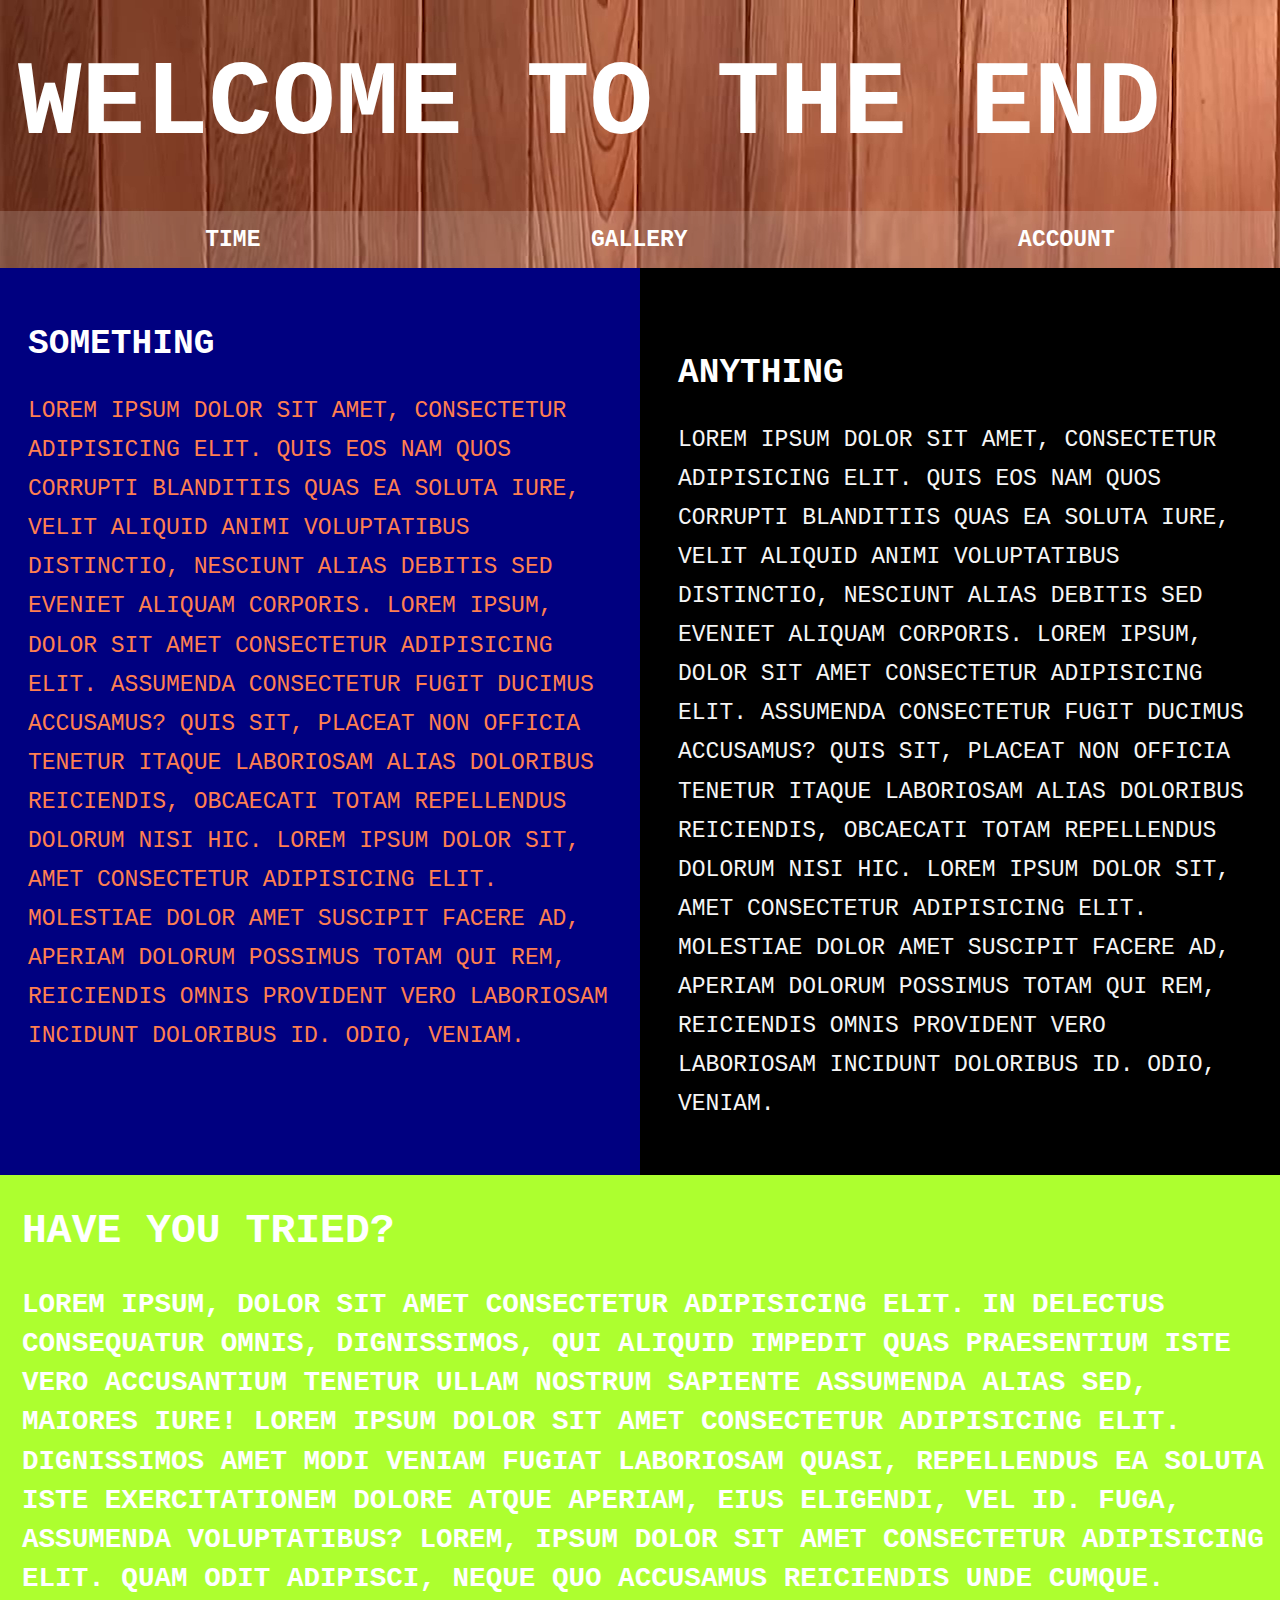
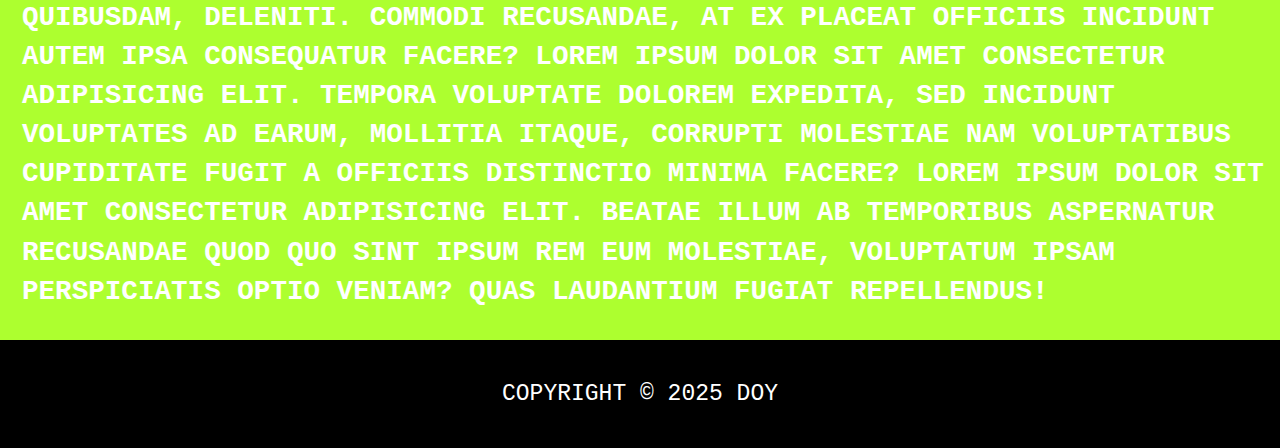
<file: index.html>
<!DOCTYPE html>
<html>

<head>
    <title>
        Learning CSS
    </title>
    <meta type="Description" content="Learning how to use CSS">
    <link rel="stylesheet" type="text/css" href="styles/style_two.css">
    <meta charset="UTF-8">
    <meta http-equiv="X-UA-Compatible" content="IE=edge">
    <meta name="viewport" content="width=device-width, initial-scale=1.0">
</head>

<body>
    <header class="Main-Header">
        <h1>WELCOME TO THE END</h1>
    </header>

    <div class="Navigation-Bar">
        <ul class="Nav-Items">
            <li>
                <a href="shop.html">TIME</a>
            </li>
            <li>
                <a href="gallary.html">Gallery</a>
            </li>
            <li>
                <a href="account.html">Account</a>
            </li>
        </ul>
    </div>
    <div class="wrapper">
        <div class="text-box-one">
            <h2>
                <a href="something.html">SOMETHING</a>
            </h2>
            <p>Lorem ipsum dolor sit amet, consectetur adipisicing elit. Quis eos nam quos corrupti blanditiis quas ea
                soluta iure, velit aliquid animi voluptatibus distinctio, nesciunt alias debitis sed eveniet aliquam
                corporis. Lorem ipsum, dolor sit amet consectetur adipisicing elit. Assumenda consectetur fugit ducimus
                accusamus? Quis sit, placeat non officia tenetur itaque laboriosam alias doloribus reiciendis, obcaecati
                totam repellendus dolorum nisi hic. Lorem ipsum dolor sit, amet consectetur adipisicing elit. Molestiae
                dolor amet suscipit facere ad, aperiam dolorum possimus totam qui rem, reiciendis omnis provident vero
                laboriosam incidunt doloribus id. Odio, veniam.</p>
        </div>
        <div class="text-box-two">
            <h2>
                <a href="anything.html">ANYTHING</a>
            </h2>
            <p>Lorem ipsum dolor sit amet, consectetur adipisicing elit. Quis eos nam quos corrupti blanditiis quas ea
                soluta iure, velit aliquid animi voluptatibus distinctio, nesciunt alias debitis sed eveniet aliquam
                corporis. Lorem ipsum, dolor sit amet consectetur adipisicing elit. Assumenda consectetur fugit ducimus
                accusamus? Quis sit, placeat non officia tenetur itaque laboriosam alias doloribus reiciendis, obcaecati
                totam repellendus dolorum nisi hic. Lorem ipsum dolor sit, amet consectetur adipisicing elit. Molestiae
                dolor amet suscipit facere ad, aperiam dolorum possimus totam qui rem, reiciendis omnis provident vero
                laboriosam incidunt doloribus id. Odio, veniam.</p>
        </div>
        <div class="text-box-three">
            <h2>
                <a href="have-you-tried.html">HAVE YOU TRIED?</a>
            </h2>
            <p>Lorem ipsum, dolor sit amet consectetur adipisicing elit. In delectus consequatur omnis, dignissimos, qui
                aliquid impedit quas praesentium iste vero accusantium tenetur ullam nostrum sapiente assumenda alias
                sed, maiores iure! Lorem ipsum dolor sit amet consectetur adipisicing elit. Dignissimos amet modi veniam
                fugiat laboriosam quasi, repellendus ea soluta iste exercitationem dolore atque aperiam, eius eligendi,
                vel id. Fuga, assumenda voluptatibus? Lorem, ipsum dolor sit amet consectetur adipisicing elit. Quam
                odit adipisci, neque quo accusamus reiciendis unde cumque. Quibusdam, deleniti. Commodi recusandae, at
                ex placeat officiis incidunt autem ipsa consequatur facere? Lorem ipsum dolor sit amet consectetur
                adipisicing elit. Tempora voluptate dolorem expedita, sed incidunt voluptates ad earum, mollitia itaque,
                corrupti molestiae nam voluptatibus cupiditate fugit a officiis distinctio minima facere? Lorem ipsum
                dolor sit amet consectetur adipisicing elit. Beatae illum ab temporibus aspernatur recusandae quod quo
                sint ipsum rem eum molestiae, voluptatum ipsam perspiciatis optio veniam? Quas laudantium fugiat
                repellendus!</p>
        </div>
    </div>
    <div class="footer">
        <footer>
            <p class="copyright">COPYRIGHT &copy 2025 DOY</p>
        </footer>
    </div>
</body>



</html>
</file>
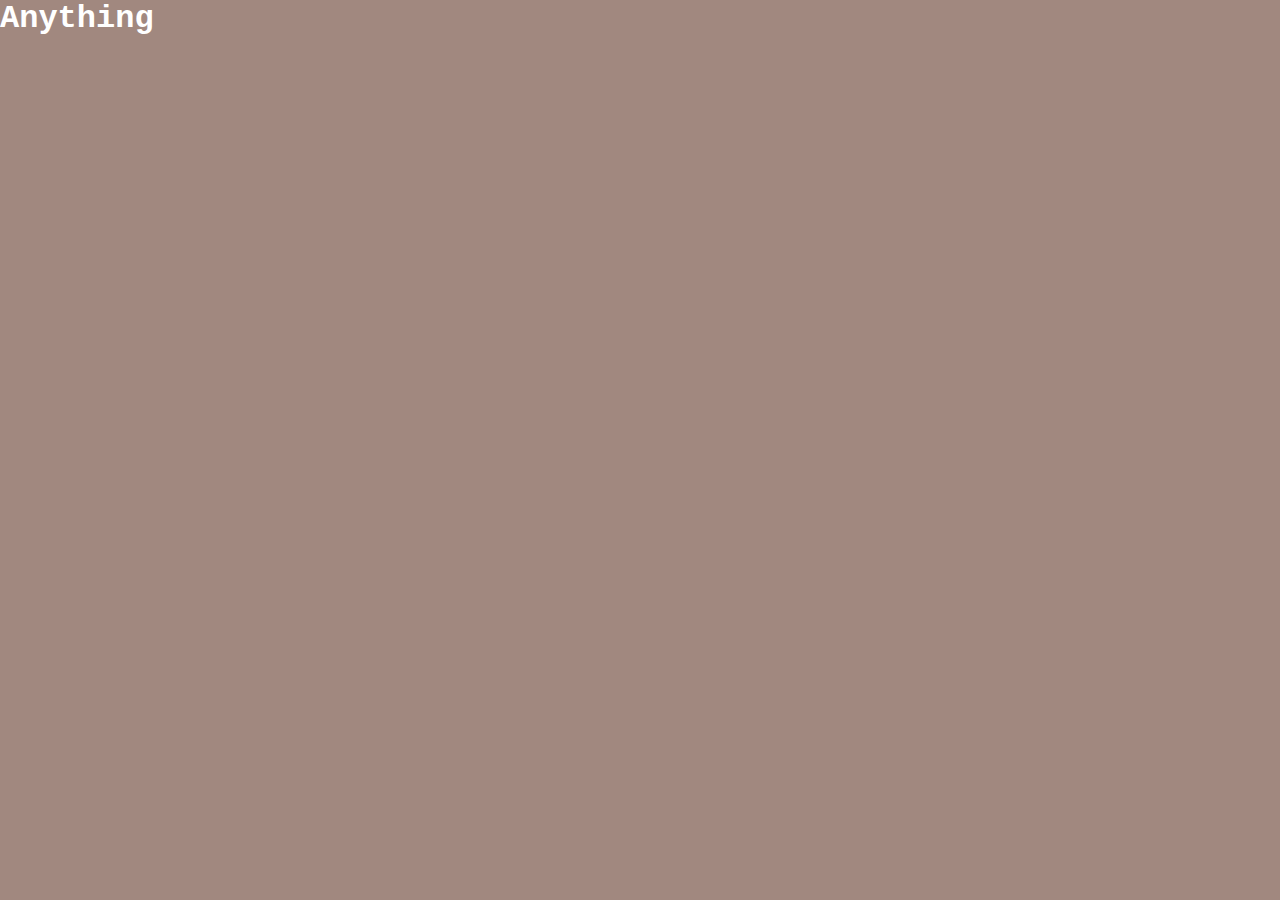
<file: anything.html>
<!DOCTYPE html>
<html>

<head>
    <title>ANYTHING</title>
    <meta charset="UTF-8">
    <meta http-equiv="X-UA-Compatible" content="IE=edge">
    <meta name="viewport" content="width=device-width, initial-scale=1.0">
    <link rel="stylesheet" type="text/css" href="styles/anything.css">
</head>

<body>
    <h1>Anything</h1>

</html>
</file>
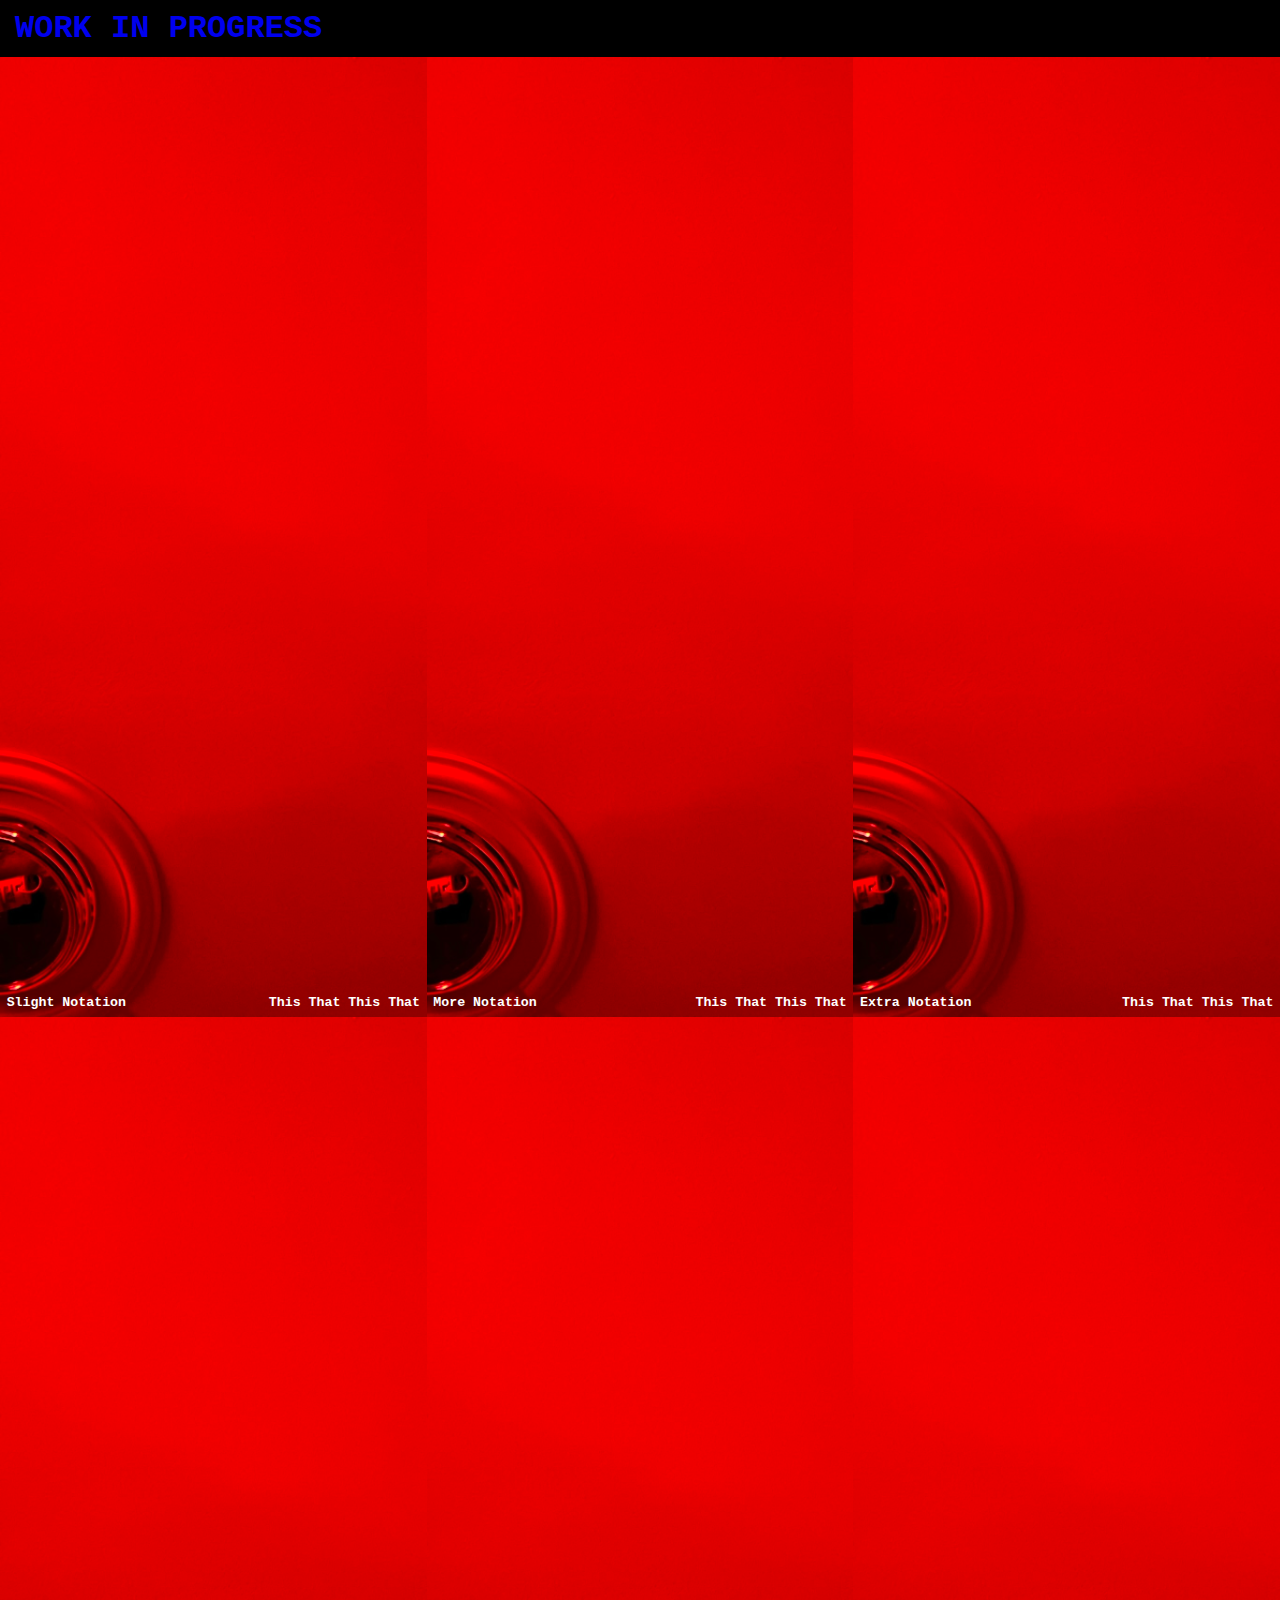
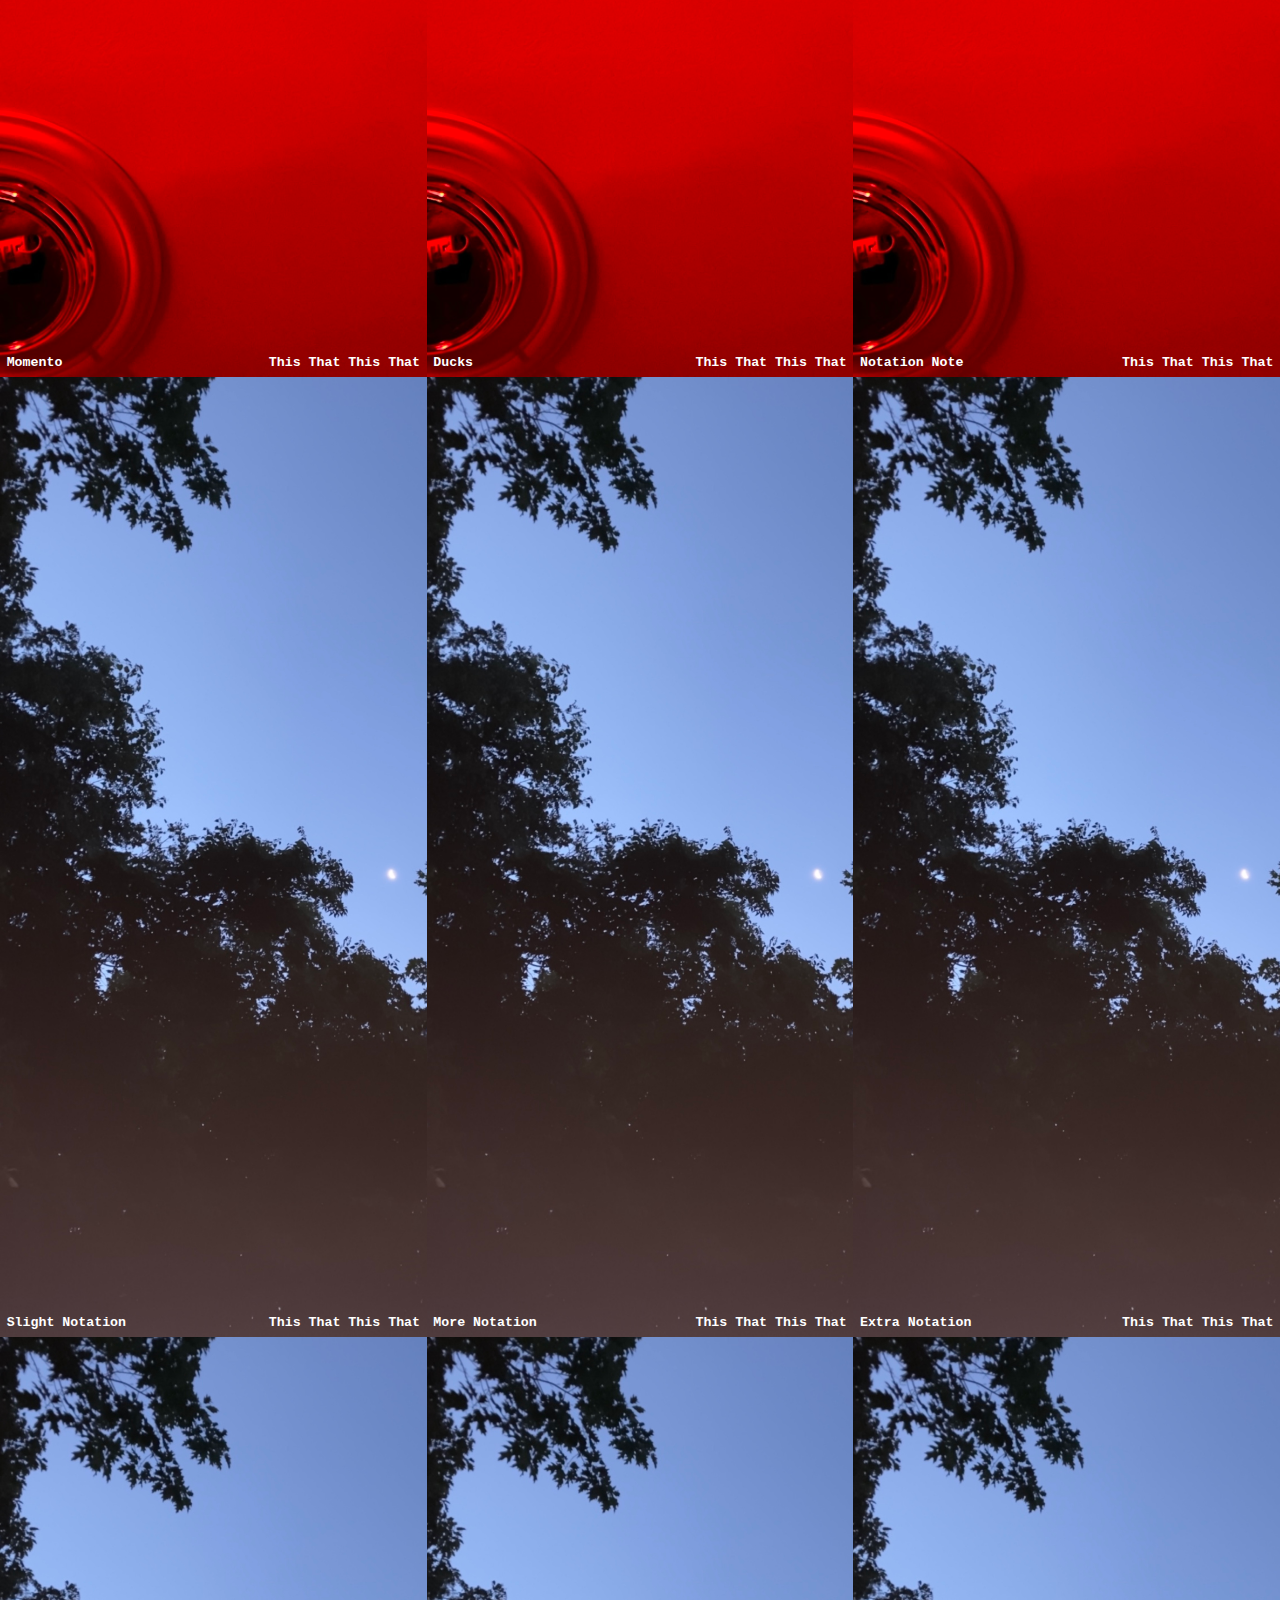
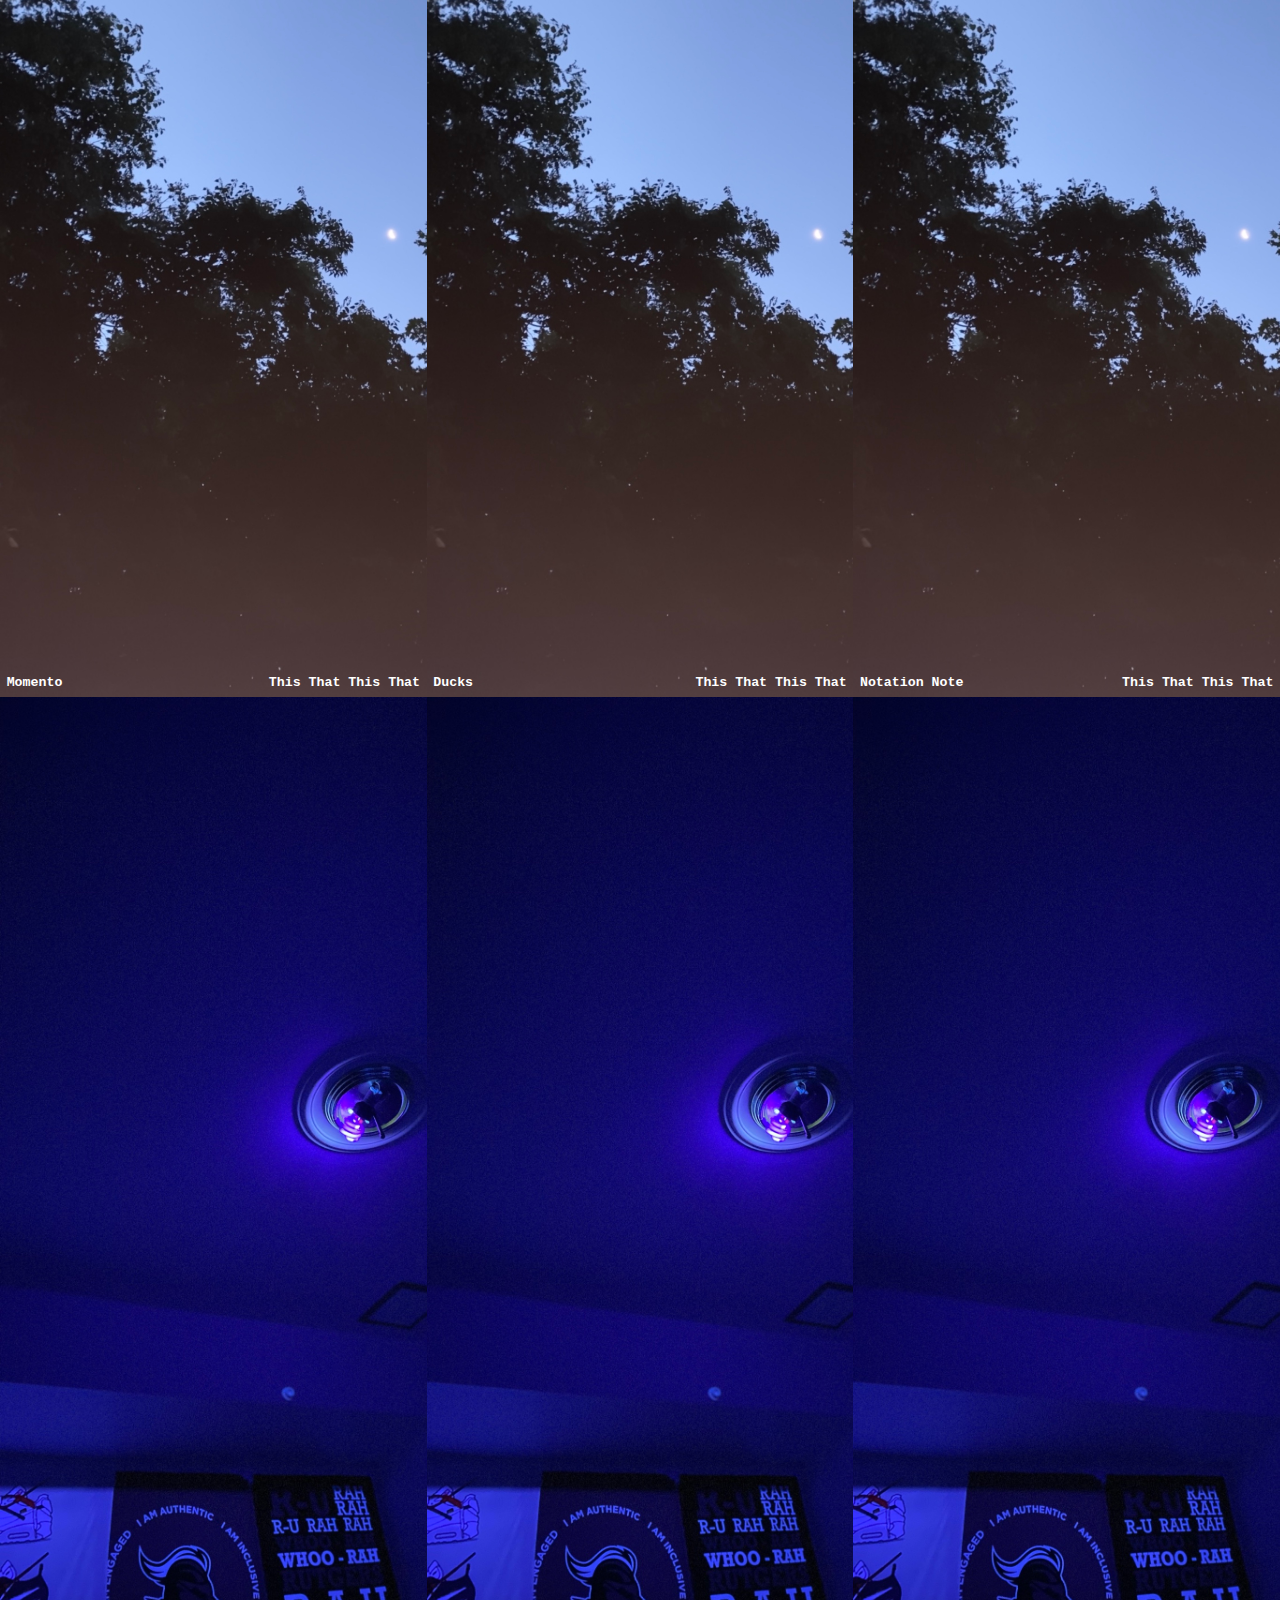
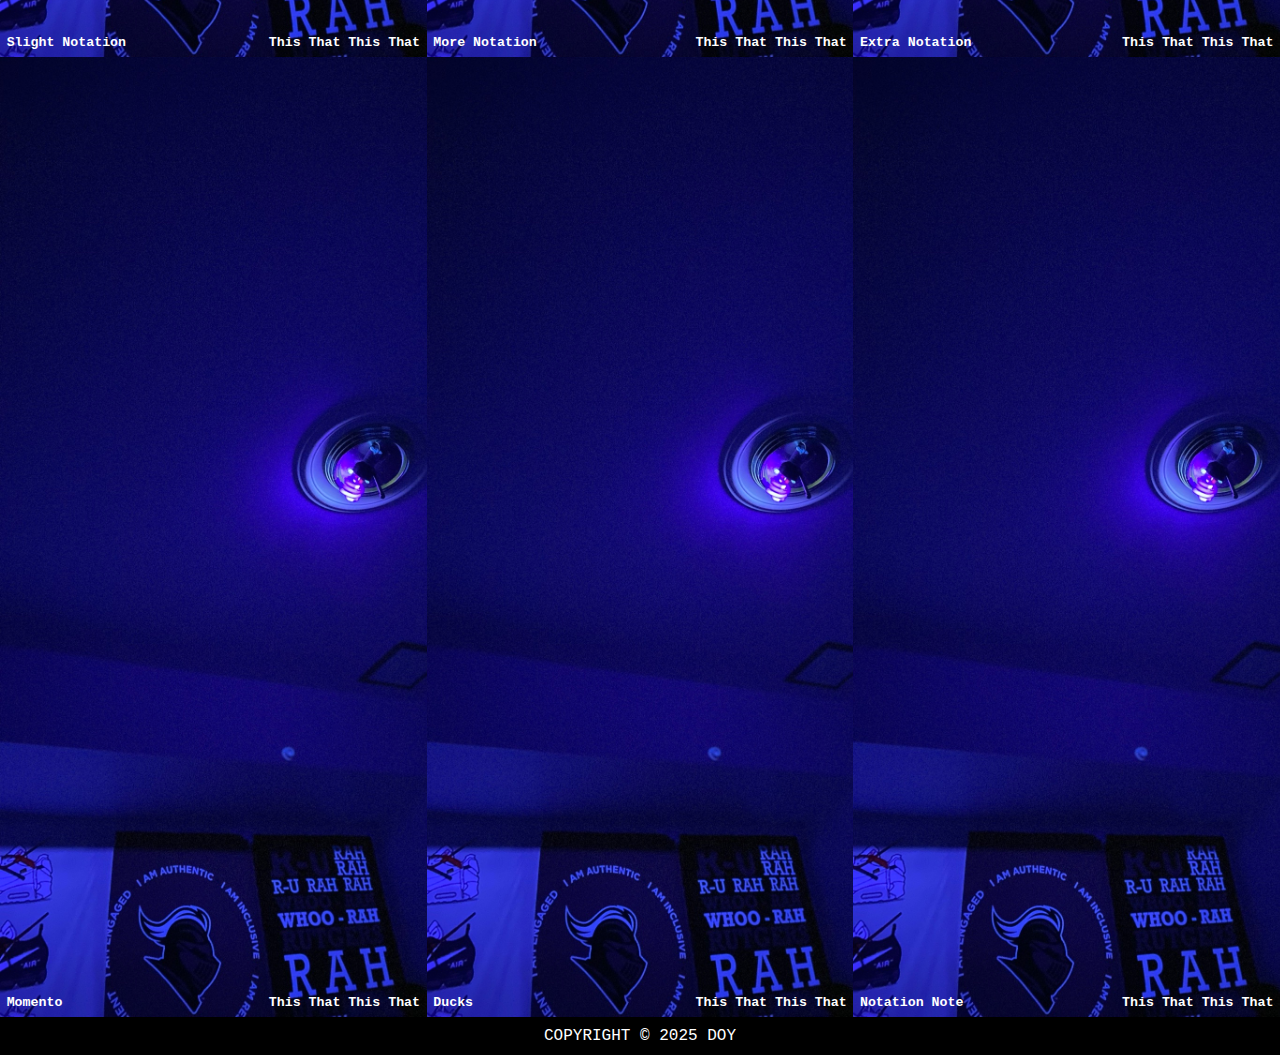
<file: gallary.html>
<!DOCTYPE html>
<html>

<head>
    <title>Gallery</title>
    <link rel="stylesheet" type="text/css" href="styles/gallery-stylesheet.css">
    <meta charset="UTF-8">
    <meta http-equiv="X-UA-Compatible" content="IE=edge">
    <meta name="viewport" content="width=device-width, initial-scale=1.0">
</head>

<body>
    <header class="main-header">
        <h1><a href="index.html">WORK IN PROGRESS</a></h1>
    </header>

    <div class="container">
        <div class="gimage-one">
            <h5 class="image-title">Slight Notation</h5>
            <h5 class="image-attributes">This That This That </h5>
        </div>
        <div class="gimage-one">
            <h5 class="image-title">More Notation</h5>
            <h5 class="image-attributes">This That This That </h5>
        </div>
        <div class="gimage-one">
            <h5 class="image-title">Extra Notation</h5>
            <h5 class="image-attributes">This That This That </h5>
        </div>
        <div class="gimage-one">
            <h5 class="image-title">Momento</h5>
            <h5 class="image-attributes">This That This That </h5>
        </div>
        <div class="gimage-one">
            <h5 class="image-title">Ducks</h5>
            <h5 class="image-attributes">This That This That </h5>
        </div>
        <div class="gimage-one">
            <h5 class="image-title">Notation Note</h5>
            <h5 class="image-attributes">This That This That </h5>
        </div>

        <!--------------------------------------------------------------------------->
        <div class="gimage-two">
            <h5 class="image-title">Slight Notation</h5>
            <h5 class="image-attributes">This That This That </h5>
        </div>
        <div class="gimage-two">
            <h5 class="image-title">More Notation</h5>
            <h5 class="image-attributes">This That This That </h5>
        </div>
        <div class="gimage-two">
            <h5 class="image-title">Extra Notation</h5>
            <h5 class="image-attributes">This That This That </h5>
        </div>
        <div class="gimage-two">
            <h5 class="image-title">Momento</h5>
            <h5 class="image-attributes">This That This That </h5>
        </div>
        <div class="gimage-two">
            <h5 class="image-title">Ducks</h5>
            <h5 class="image-attributes">This That This That </h5>
        </div>
        <div class="gimage-two">
            <h5 class="image-title">Notation Note</h5>
            <h5 class="image-attributes">This That This That </h5>
        </div>
        <!----------------------------------------------------------------------------------------->
        <div class="gimage-three">
            <h5 class="image-title">Slight Notation</h5>
            <h5 class="image-attributes">This That This That </h5>
        </div>
        <div class="gimage-three">
            <h5 class="image-title">More Notation</h5>
            <h5 class="image-attributes">This That This That </h5>
        </div>
        <div class="gimage-three">
            <h5 class="image-title">Extra Notation</h5>
            <h5 class="image-attributes">This That This That </h5>
        </div>
        <div class="gimage-three">
            <h5 class="image-title">Momento</h5>
            <h5 class="image-attributes">This That This That </h5>
        </div>
        <div class="gimage-three">
            <h5 class="image-title">Ducks</h5>
            <h5 class="image-attributes">This That This That </h5>
        </div>
        <div class="gimage-three">
            <h5 class="image-title">Notation Note</h5>
            <h5 class="image-attributes">This That This That </h5>
        </div>
        <!---------------------------------------------------------------------------------->
    </div>
</body>



<footer>
    <p class="copyright">COPYRIGHT &copy 2025 DOY</p>
</footer>

</html>
</file>
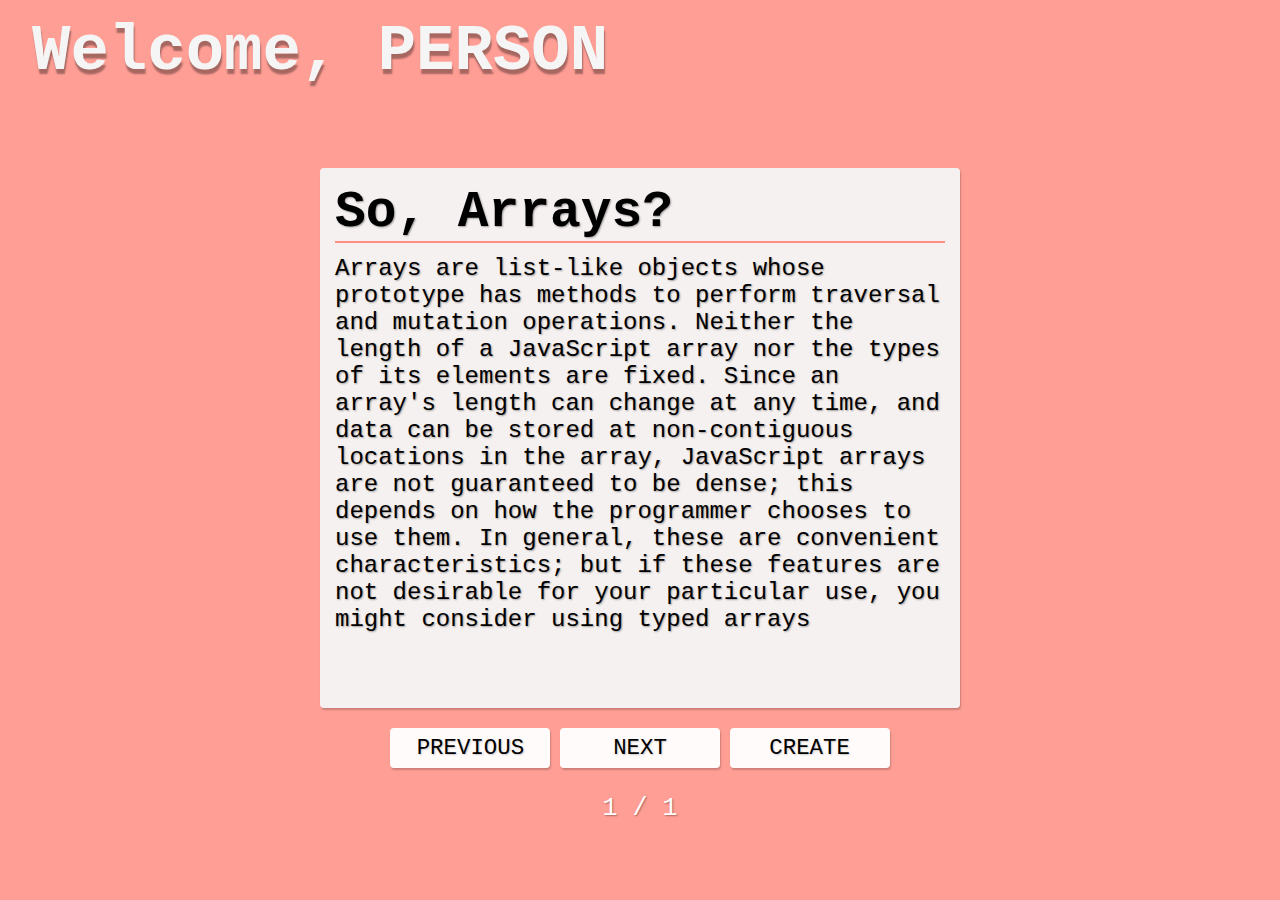
<file: have-you-tried.html>
<!DOCTYPE html>
<html>

<head>
    <title>HAVE YOU TRIED</title>
    <link rel="stylesheet" type="text/css" href="styles/have-you-tried.css">
    <meta charset="utf-8">
    <meta name="description" content="Hot Pink Shit">
    <link rel="icon" href="media/favicon-testing.jpg" type="image/x-icon">
</head>


<body onload="startup()">
    <div class="main-header">
        <header>
            <h1 id="header-intro">Welcome, <span id="person-name" contenteditable="true">PERSON</span></h1>
        </header>
    </div>
    <div class="container">
        <div class="container-item">
            <div class="text-title">
                <h1 id="article-name">HAVE YOU TRIED?</h1>
            </div>
            <div class="text-body">
                <p id="article-content">Lorem, ipsum dolor sit amet consectetur adipisicing elit. Nostrum error labore
                    nesciunt eius praesentium, facere dignissimos iusto nobis
                    voluptates beatae ullam magni necessitatibus a ipsum consectetur
                    adipisci voluptatem. Mollitia, est! Lorem, ipsum dolor sit amet consectetur adipisicing elit.
                    Nostrum error labore nesciunt eius praesentium, facere dignissimos iusto nobis
                    voluptates beatae ullam magni necessitatibus a ipsum consectetur
                    adipisci voluptatem. Mollitia, est! Lorem, ipsum dolor sit amet consectetur adipisicing elit.
                    Nostrum error labore nesciunt eius praesentium, facere dignissimos iusto nobis
                    voluptates beatae ullam magni necessitatibus a ipsum consectetur
                    adipisci voluptatem. Mollitia, est!</p>
            </div>
        </div>
    </div>
    <div class="control-container">
        <div class="control-container-item">
            <div class="buttons">
                <button id="prev-button" onclick="deadvance()">PREVIOUS</button>
                <button id="next-button" onclick="advance()">NEXT</button>
                <button id="create">CREATE</button>
                <!--<div class="create-new">
                        <div class="new-title">

                        </div>
                        <div class="new-body">
                            
                        </div>
                    </div>
                    -->
            </div>
            <div class="page-number">
                <span id="Current-Page-Number">0</span><span> / </span><span id="Total-Page-Number">0</span>
            </div>
        </div>
    </div>
    <div id="create-modal-background" class="modal-container">
        <div id="create-modal-id" class="modal-item">
            <div class="new-title">
                <input type="text" id="new-article-name" placeholder="New Title" onfocus="this.value=''">
            </div>
            <div class="new-body">
                <textarea type="text" id="new-article-content" name="new-article-content" placeholder="New Body"
                    onfocus="this.value=''"></textarea>
            </div>
        </div>
        <div class="modal-controls">
            <div class="modal-control-container">
                <div class="modal-buttons">
                    <button id="cancel-create-article">&#10006;</button>
                    <button id="create-article" type="submit">&#10004;</button>
                </div>
            </div>
        </div>
    </div>
    </div>
    <script src="scripts/have-you-tried.js"></script>
</body>

</html>
</file>
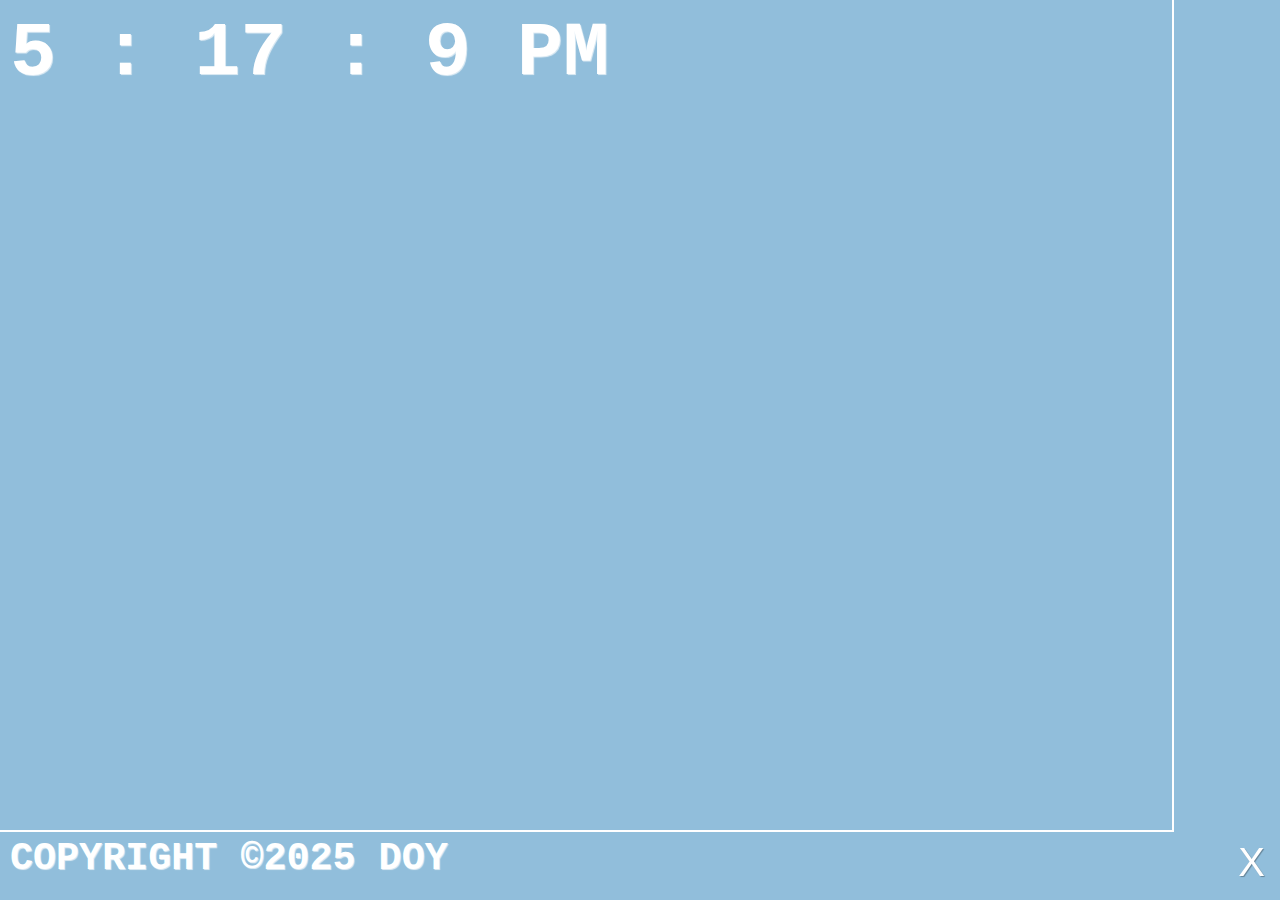
<file: shop.html>
<!DOCTYPE html>
<html>

<head>
    <meta charset="UTF-8">
    <meta http-equiv="X-UA-Compatible" content="IE=edge">
    <meta name="viewport" content="width=device-width, initial-scale=1.0">
    <link rel="stylesheet" href="styles/shop.css">
    <title>TIME</title>
</head>

<body>
    <div class="container">
        <div class="time-AM-PM" id="time-AP">
            <span id="hour-AP">00</span>
            <span>
                :
            </span>
            <span id="minutes-AP">00</span>
            <span>
                :
            </span>
            <span id="seconds-AP">00</span>
            <span id="period-AP">AM</span>
        </div>
        <div class="time-mil" id="time-mill">
            <span id="hour">00</span>
            <span>
                :
            </span>
            <span id="minutes">00</span>
            <span>
                :
            </span>
            <span id="seconds">00</span>
        </div>
        <div class="button">
            <button class="switcher" id="switch-button" onclick="switcher()">X</button>
        </div>
    </div>
    <div class="footer">
        <p class="copyright">COPYRIGHT &copy2025 DOY</p>
    </div>

    <script src="scripts/shop.js"></script>
</body>

</html>
</file>
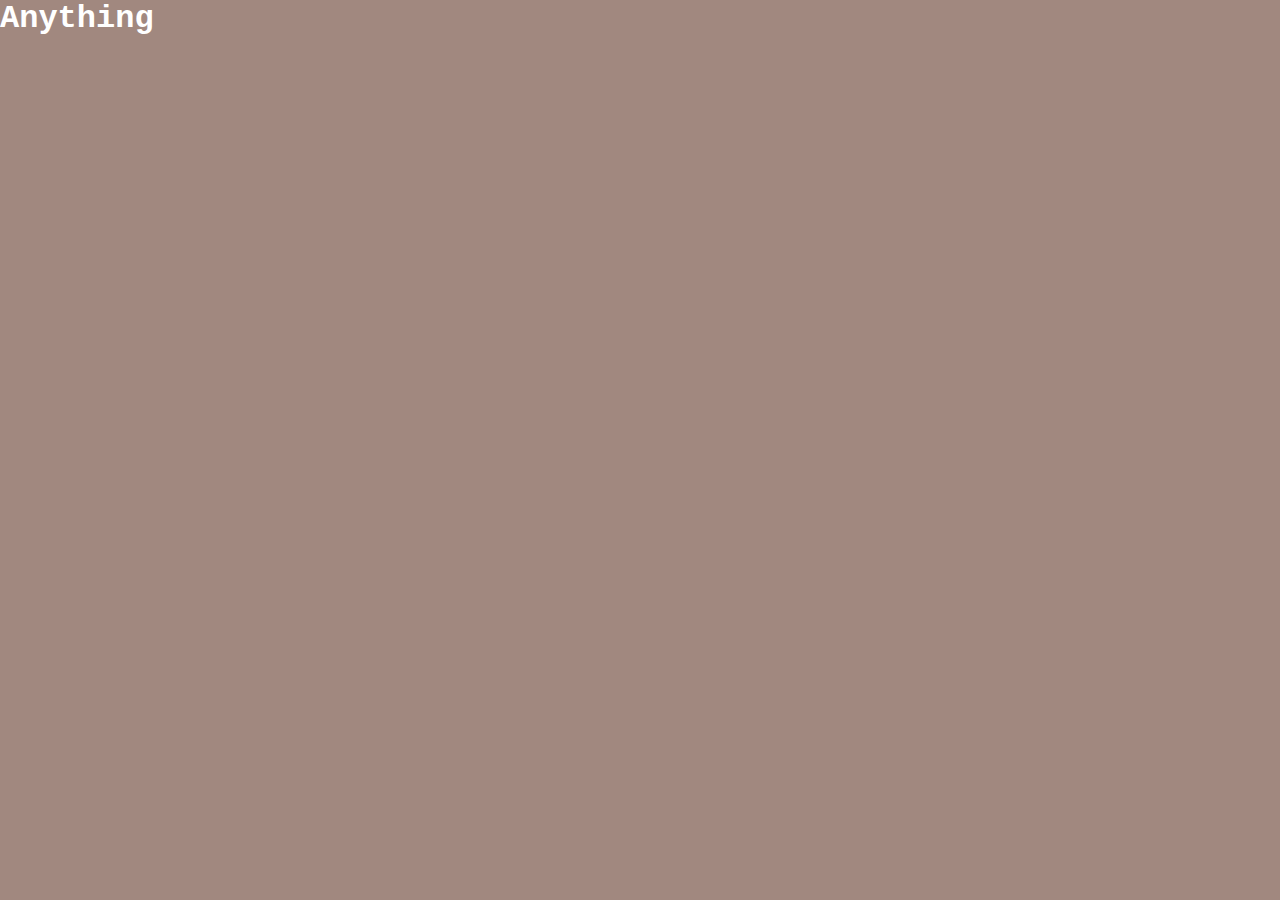
<file: skele/anything.html>
<!DOCTYPE html>
<html>

<head>
    <title>ANYTHING</title>
    <meta charset="UTF-8">
    <meta http-equiv="X-UA-Compatible" content="IE=edge">
    <meta name="viewport" content="width=device-width, initial-scale=1.0">
    <link rel="stylesheet" type="text/css" href="/styles/anything.css">
</head>

<body>
    <h1>Anything</h1>

</html>
</file>
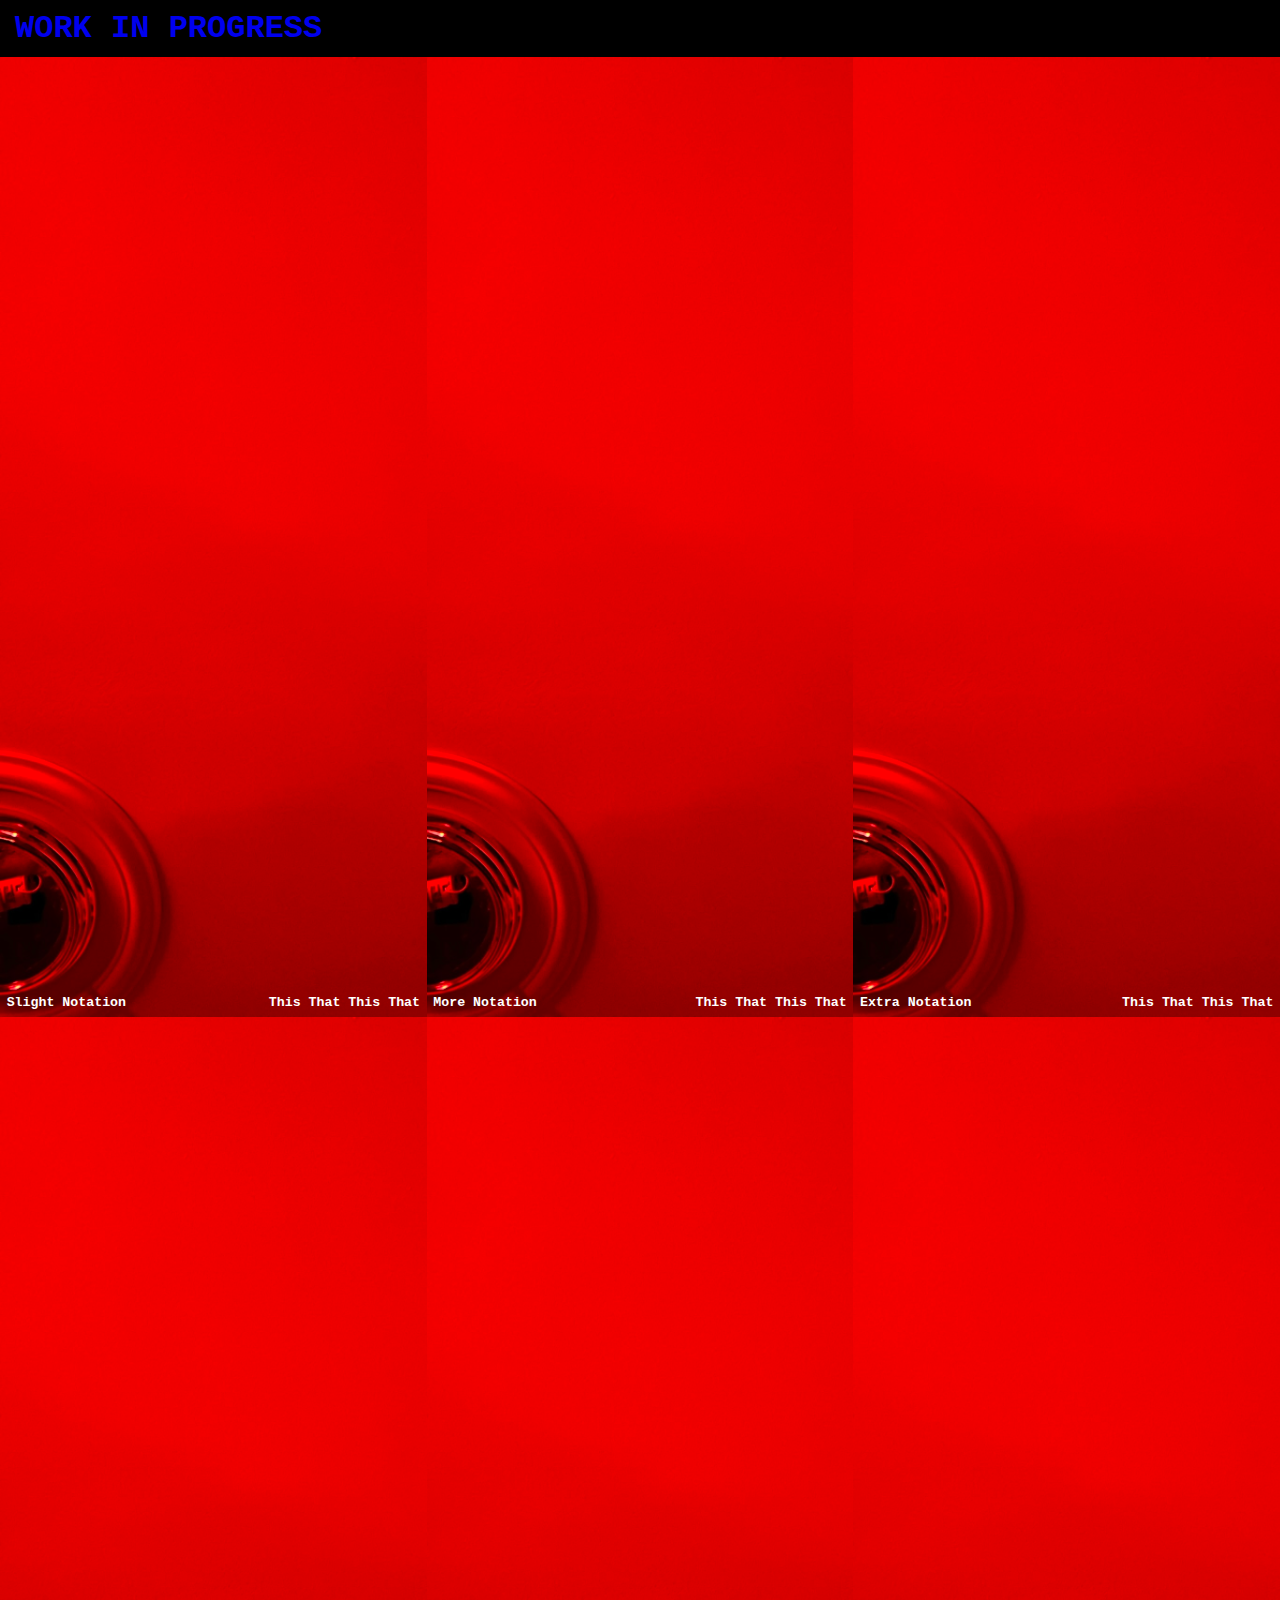
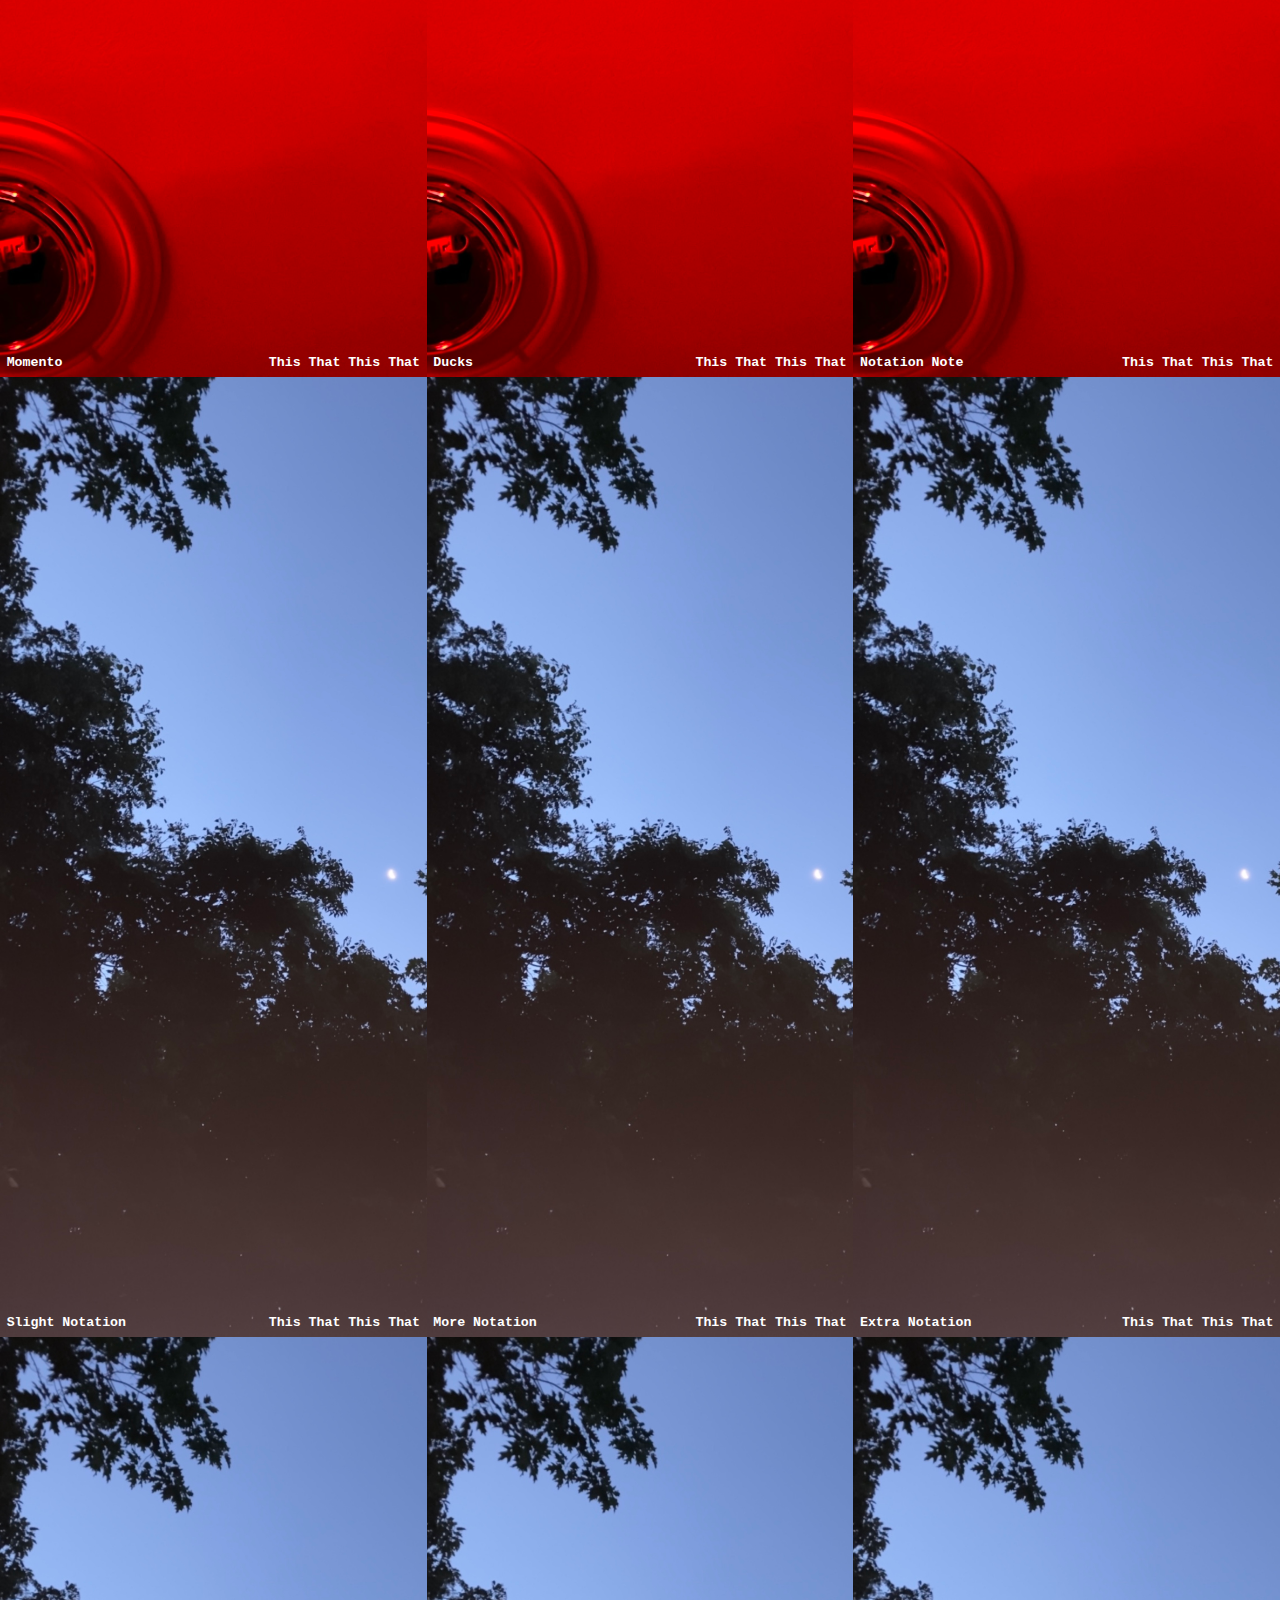
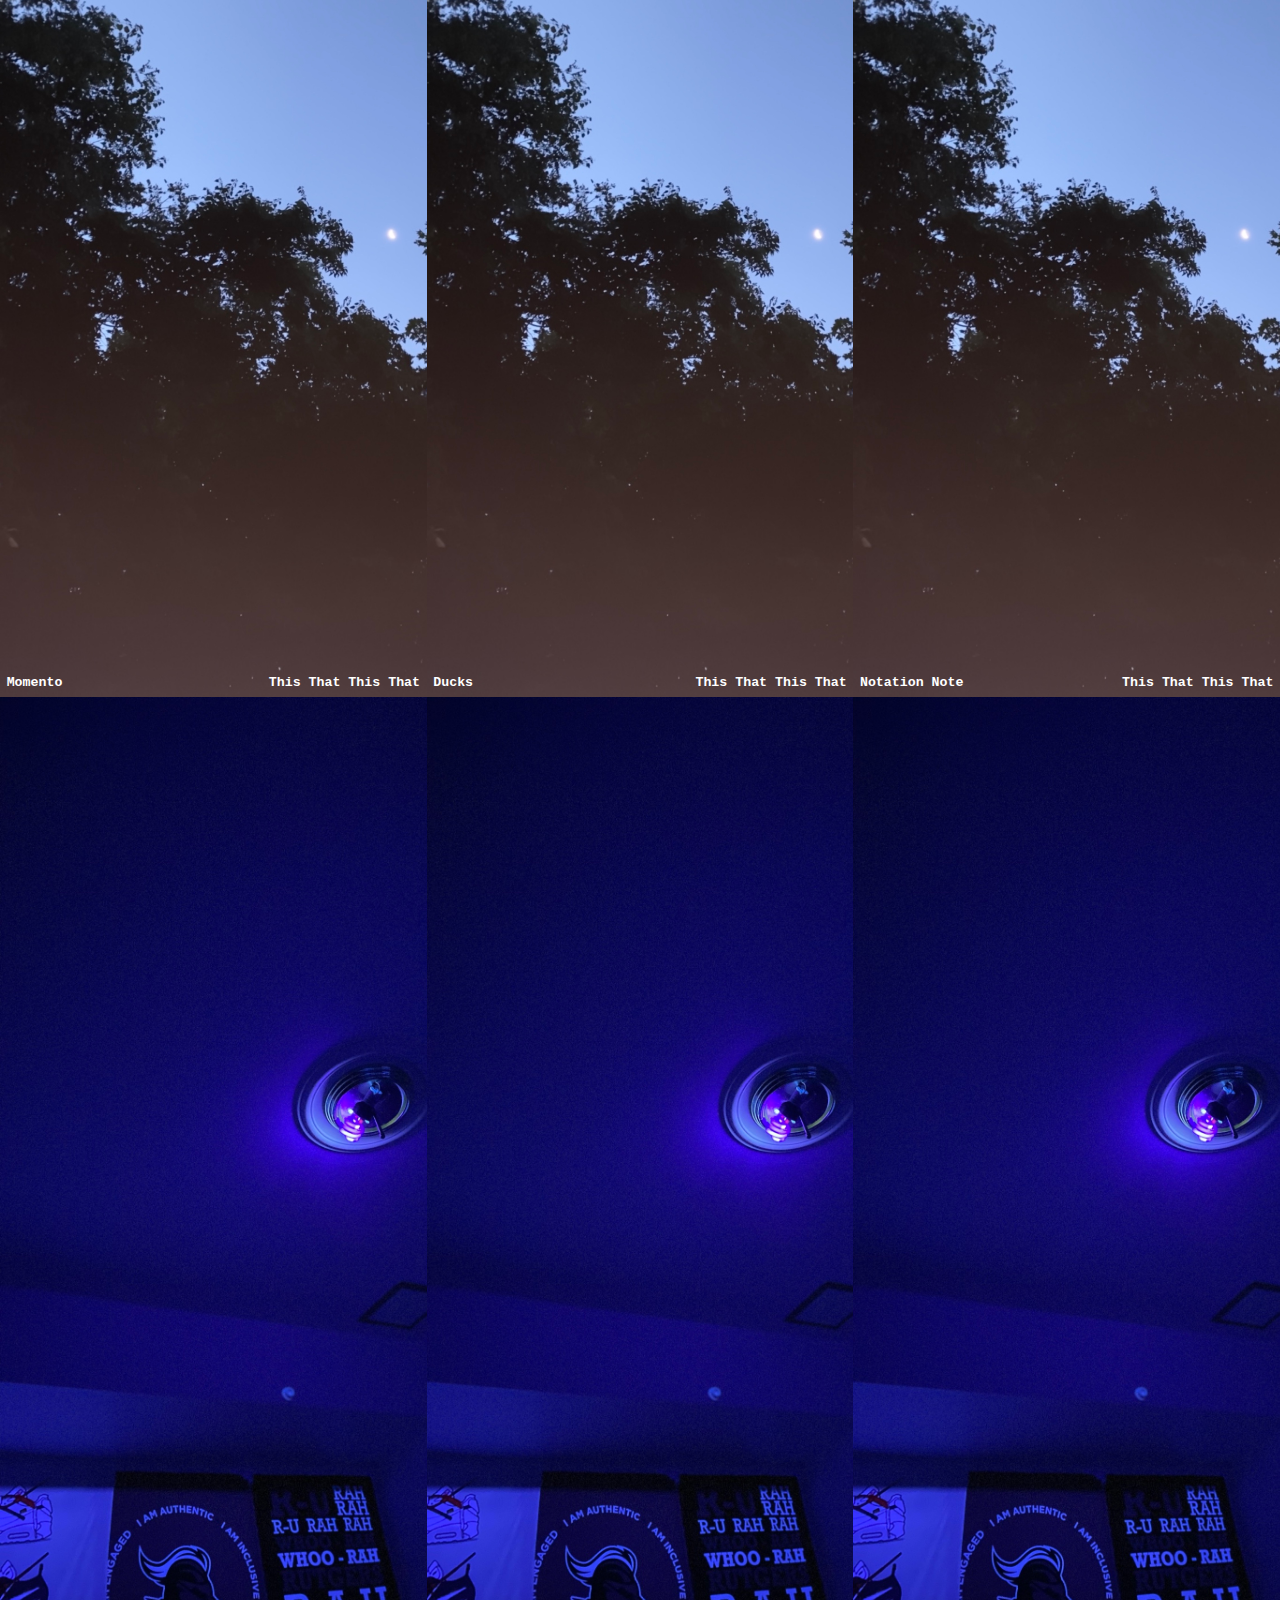
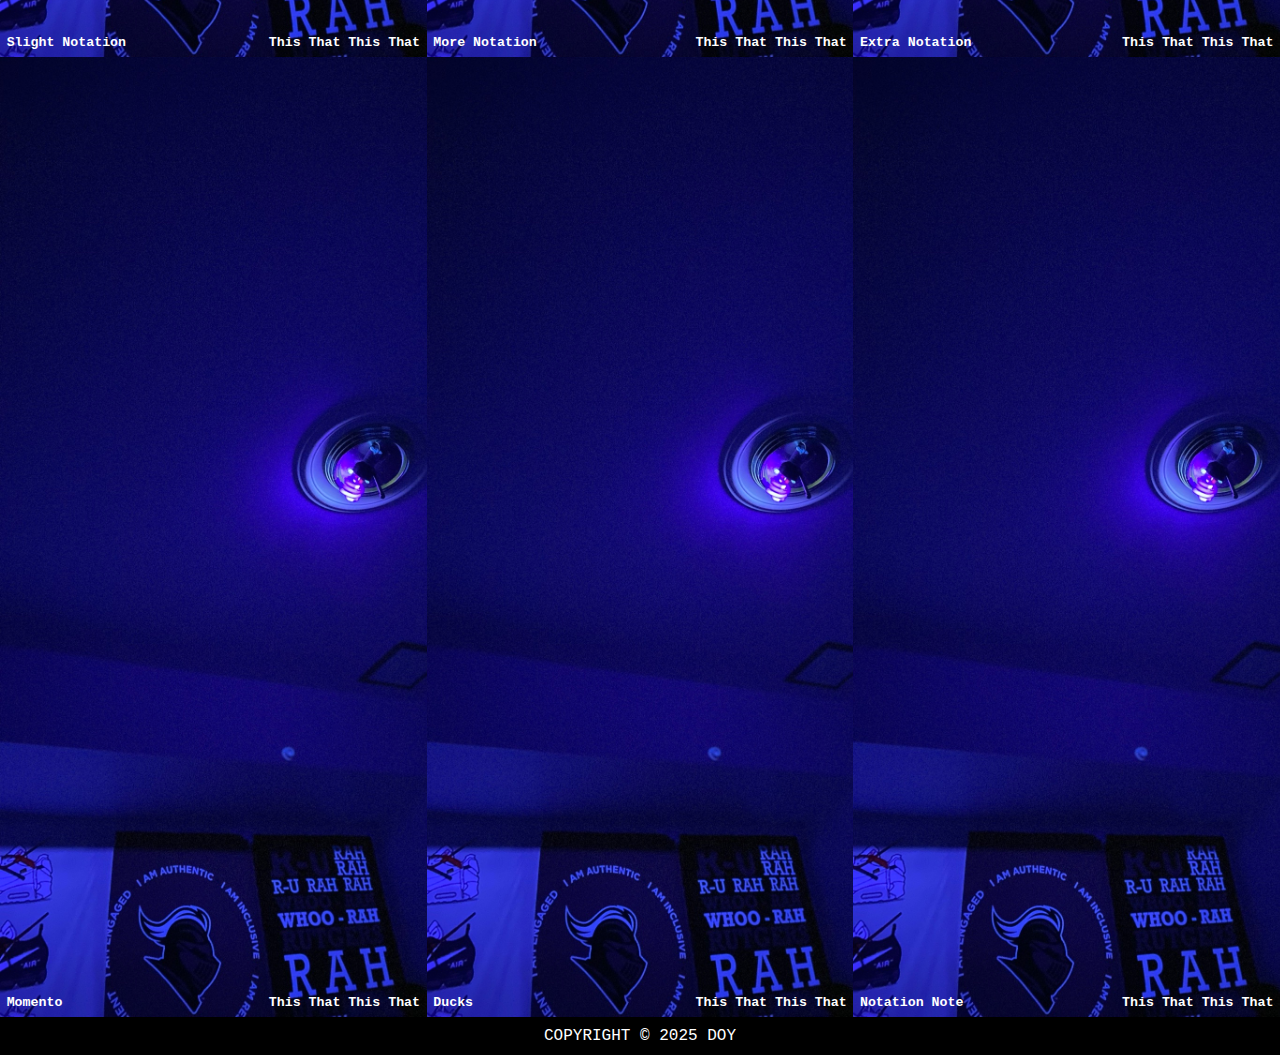
<file: skele/gallary.html>
<!DOCTYPE html>
<html>

<head>
    <title>Gallery</title>
    <link rel="stylesheet" type="text/css" href="/styles/gallery-stylesheet.css">
    <meta charset="UTF-8">
    <meta http-equiv="X-UA-Compatible" content="IE=edge">
    <meta name="viewport" content="width=device-width, initial-scale=1.0">
</head>

<body>
    <header class="main-header">
        <h1><a href="index.html">WORK IN PROGRESS</a></h1>
    </header>

    <div class="container">
        <div class="gimage-one">
            <h5 class="image-title">Slight Notation</h5>
            <h5 class="image-attributes">This That This That </h5>
        </div>
        <div class="gimage-one">
            <h5 class="image-title">More Notation</h5>
            <h5 class="image-attributes">This That This That </h5>
        </div>
        <div class="gimage-one">
            <h5 class="image-title">Extra Notation</h5>
            <h5 class="image-attributes">This That This That </h5>
        </div>
        <div class="gimage-one">
            <h5 class="image-title">Momento</h5>
            <h5 class="image-attributes">This That This That </h5>
        </div>
        <div class="gimage-one">
            <h5 class="image-title">Ducks</h5>
            <h5 class="image-attributes">This That This That </h5>
        </div>
        <div class="gimage-one">
            <h5 class="image-title">Notation Note</h5>
            <h5 class="image-attributes">This That This That </h5>
        </div>

        <!--------------------------------------------------------------------------->
        <div class="gimage-two">
            <h5 class="image-title">Slight Notation</h5>
            <h5 class="image-attributes">This That This That </h5>
        </div>
        <div class="gimage-two">
            <h5 class="image-title">More Notation</h5>
            <h5 class="image-attributes">This That This That </h5>
        </div>
        <div class="gimage-two">
            <h5 class="image-title">Extra Notation</h5>
            <h5 class="image-attributes">This That This That </h5>
        </div>
        <div class="gimage-two">
            <h5 class="image-title">Momento</h5>
            <h5 class="image-attributes">This That This That </h5>
        </div>
        <div class="gimage-two">
            <h5 class="image-title">Ducks</h5>
            <h5 class="image-attributes">This That This That </h5>
        </div>
        <div class="gimage-two">
            <h5 class="image-title">Notation Note</h5>
            <h5 class="image-attributes">This That This That </h5>
        </div>
        <!----------------------------------------------------------------------------------------->
        <div class="gimage-three">
            <h5 class="image-title">Slight Notation</h5>
            <h5 class="image-attributes">This That This That </h5>
        </div>
        <div class="gimage-three">
            <h5 class="image-title">More Notation</h5>
            <h5 class="image-attributes">This That This That </h5>
        </div>
        <div class="gimage-three">
            <h5 class="image-title">Extra Notation</h5>
            <h5 class="image-attributes">This That This That </h5>
        </div>
        <div class="gimage-three">
            <h5 class="image-title">Momento</h5>
            <h5 class="image-attributes">This That This That </h5>
        </div>
        <div class="gimage-three">
            <h5 class="image-title">Ducks</h5>
            <h5 class="image-attributes">This That This That </h5>
        </div>
        <div class="gimage-three">
            <h5 class="image-title">Notation Note</h5>
            <h5 class="image-attributes">This That This That </h5>
        </div>
        <!---------------------------------------------------------------------------------->
    </div>
</body>



<footer>
    <p class="copyright">COPYRIGHT &copy 2025 DOY</p>
</footer>

</html>
</file>
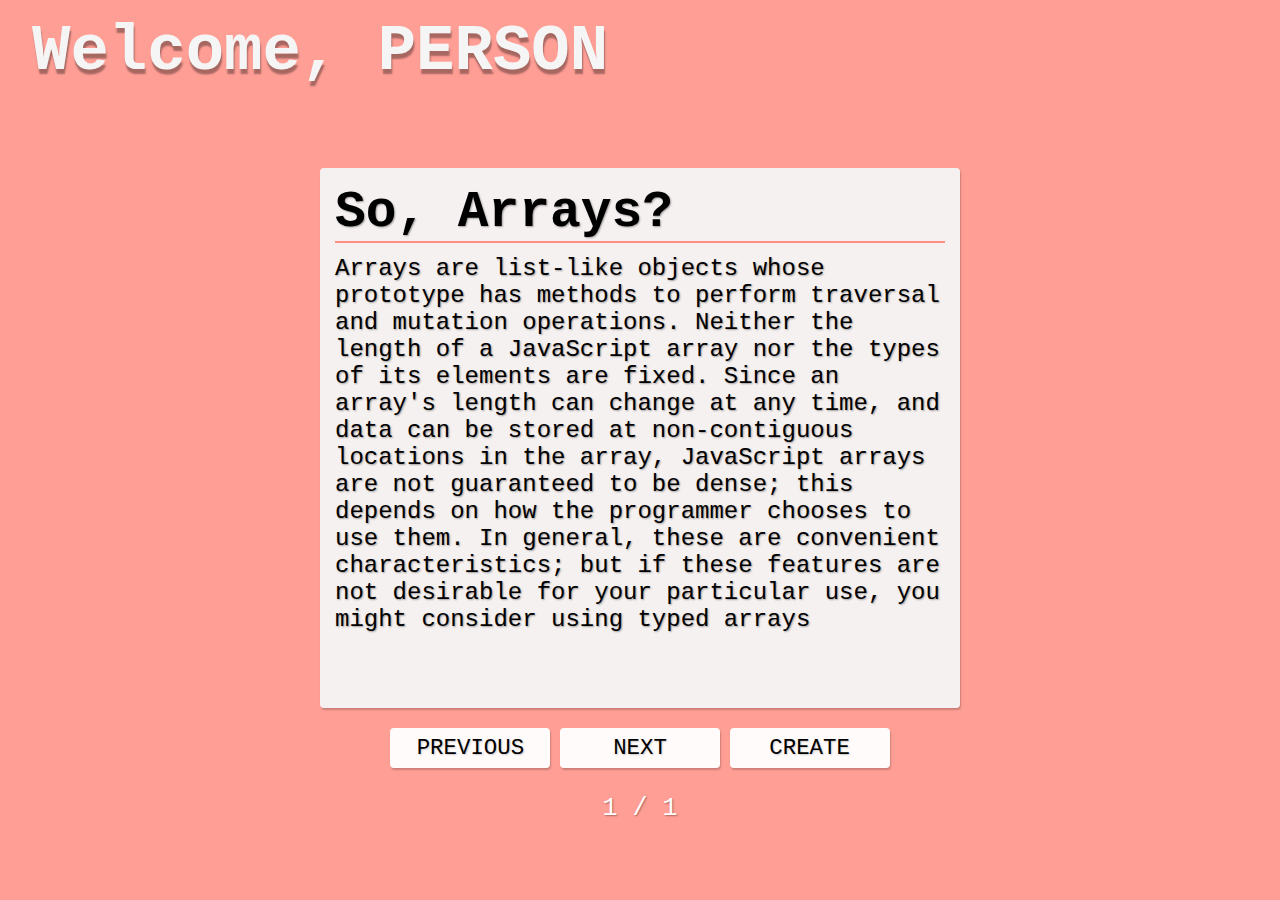
<file: skele/have-you-tried.html>
<!DOCTYPE html>
<html>

<head>
    <title>HAVE YOU TRIED</title>
    <link rel="stylesheet" type="text/css" href="/styles/have-you-tried.css">
    <meta charset="utf-8">
    <meta name="description" content="Hot Pink Shit">
    <link rel="icon" href="/media/favicon-testing.jpg" type="image/x-icon">
</head>


<body onload="startup()">
    <div class="main-header">
        <header>
            <h1 id="header-intro">Welcome, <span id="person-name" contenteditable="true">PERSON</span></h1>
        </header>
    </div>
    <div class="container">
        <div class="container-item">
            <div class="text-title">
                <h1 id="article-name">HAVE YOU TRIED?</h1>
            </div>
            <div class="text-body">
                <p id="article-content">Lorem, ipsum dolor sit amet consectetur adipisicing elit. Nostrum error labore
                    nesciunt eius praesentium, facere dignissimos iusto nobis
                    voluptates beatae ullam magni necessitatibus a ipsum consectetur
                    adipisci voluptatem. Mollitia, est! Lorem, ipsum dolor sit amet consectetur adipisicing elit.
                    Nostrum error labore nesciunt eius praesentium, facere dignissimos iusto nobis
                    voluptates beatae ullam magni necessitatibus a ipsum consectetur
                    adipisci voluptatem. Mollitia, est! Lorem, ipsum dolor sit amet consectetur adipisicing elit.
                    Nostrum error labore nesciunt eius praesentium, facere dignissimos iusto nobis
                    voluptates beatae ullam magni necessitatibus a ipsum consectetur
                    adipisci voluptatem. Mollitia, est!</p>
            </div>
        </div>
    </div>
    <div class="control-container">
        <div class="control-container-item">
            <div class="buttons">
                <button id="prev-button" onclick="deadvance()">PREVIOUS</button>
                <button id="next-button" onclick="advance()">NEXT</button>
                <button id="create">CREATE</button>
                <!--<div class="create-new">
                        <div class="new-title">

                        </div>
                        <div class="new-body">
                            
                        </div>
                    </div>
                    -->
            </div>
            <div class="page-number">
                <span id="Current-Page-Number">0</span><span> / </span><span id="Total-Page-Number">0</span>
            </div>
        </div>
    </div>
    <div id="create-modal-background" class="modal-container">
        <div id="create-modal-id" class="modal-item">
            <div class="new-title">
                <input type="text" id="new-article-name" placeholder="New Title" onfocus="this.value=''">
            </div>
            <div class="new-body">
                <textarea type="text" id="new-article-content" name="new-article-content" placeholder="New Body"
                    onfocus="this.value=''"></textarea>
            </div>
        </div>
        <div class="modal-controls">
            <div class="modal-control-container">
                <div class="modal-buttons">
                    <button id="cancel-create-article">&#10006;</button>
                    <button id="create-article" type="submit">&#10004;</button>
                </div>
            </div>
        </div>
    </div>
    </div>
    <script src="/scripts/have-you-tried.js"></script>
</body>

</html>
</file>
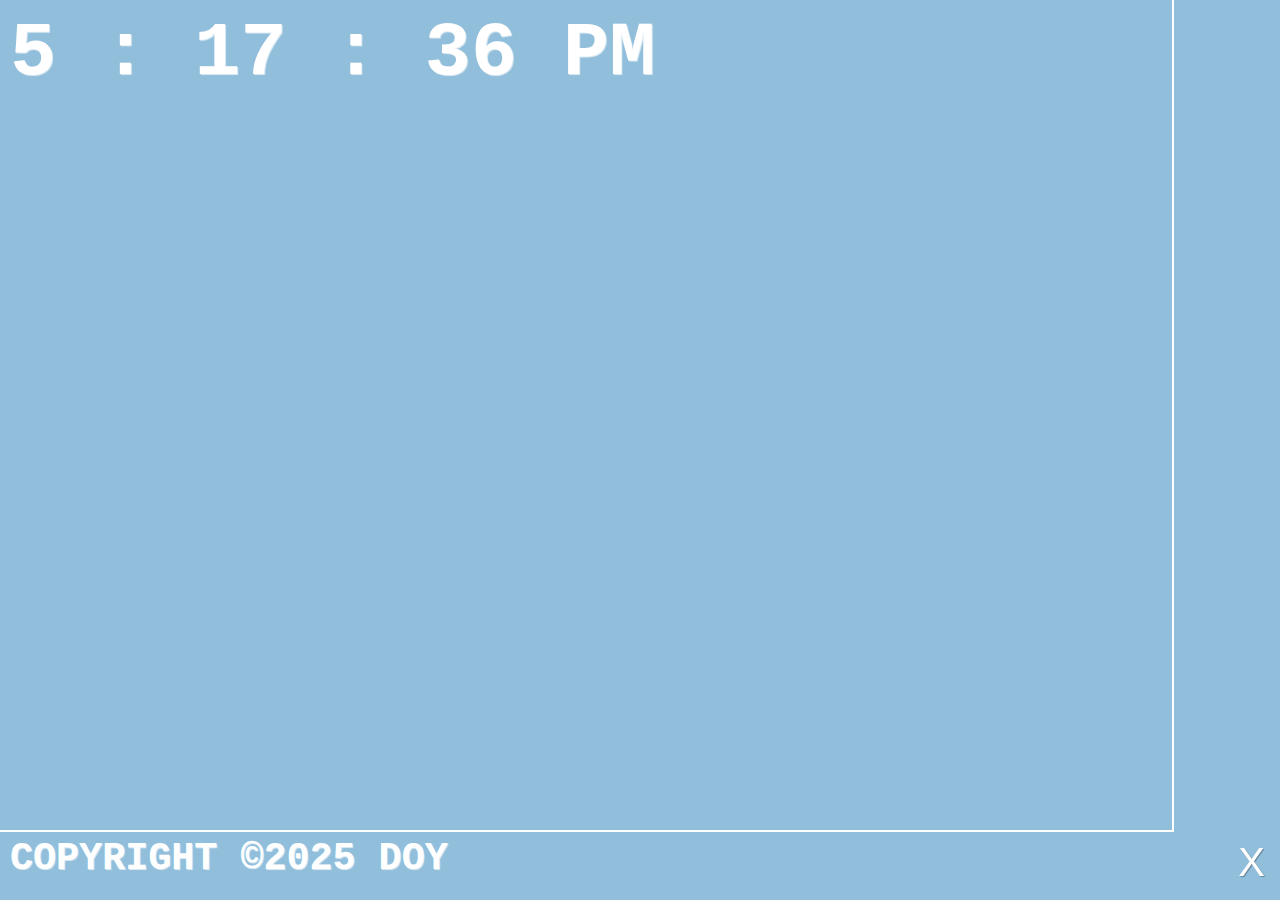
<file: skele/shop.html>
<!DOCTYPE html>
<html>

<head>
    <meta charset="UTF-8">
    <meta http-equiv="X-UA-Compatible" content="IE=edge">
    <meta name="viewport" content="width=device-width, initial-scale=1.0">
    <link rel="stylesheet" href="/styles/shop.css">
    <title>TIME</title>
</head>

<body>
    <div class="container">
        <div class="time-AM-PM" id="time-AP">
            <span id="hour-AP">00</span>
            <span>
                :
            </span>
            <span id="minutes-AP">00</span>
            <span>
                :
            </span>
            <span id="seconds-AP">00</span>
            <span id="period-AP">AM</span>
        </div>
        <div class="time-mil" id="time-mill">
            <span id="hour">00</span>
            <span>
                :
            </span>
            <span id="minutes">00</span>
            <span>
                :
            </span>
            <span id="seconds">00</span>
        </div>
        <div class="button">
            <button class="switcher" id="switch-button" onclick="switcher()">X</button>
        </div>
    </div>
    <div class="footer">
        <p class="copyright">COPYRIGHT &copy2025 DOY</p>
    </div>

    <script src="/scripts/shop.js"></script>
</body>

</html>
</file>
<file: styles/style_two.css>
body{
    background-color: white;
    color: coral;

    font-family: 'Courier New', Courier, monospace;

    font-size: 23px;
    font-weight: normal;
    
    line-height: 1.7em;

    margin: 0;

}

body{
    background-image: url("../media/thesauna.png");
    width: auto;
    height: auto;
}

.wrapper{
    display:grid;
    grid-template-columns: 50% 50%;

}

.wrapper > div:nth-child(3){
    grid-column: span 3;
}


.Main-Header{
    width: auto;
    text-align: left;
    margin: auto;
    color: white;
    font-size: 2.3em;
    line-height: 1.3em;
    padding-left: 18px;
}


.Nav-Items{
    display: flex;
    justify-content: space-around;
    list-style-type: none;
    text-align: left;
    overflow: hidden;
    color: black;
    padding-bottom: 10px;
    padding-top: 10px;
    text-transform: uppercase;
    font-weight: bold;
    margin-bottom: 20px;
    background-color: rgba(255, 255, 255, 0.17);
}

.Nav-Items:hover{
    background-color: rgba(255, 255, 255, 1);
    transition-duration: 0.5s;
    color: white;
}

.Nav-Items{
    background-color: rgba(255, 255, 255, 0.17);
    transition: background-color ease-out;
    transition-duration: 0.5s;
}

a{
    color: white;
    text-decoration: none;
}

a:hover{
    color: black;
}

a:visited{
    text-decoration: none;
}

a:active{
    color: greenyellow;
}


.text-box-one{
    background-color: navy;
    border-right: 2px navy solid;
    border-left: 2px navy solid;
    border-top: 2px navy solid;
    border-bottom: 2px navy solid;
    /* border: 5px white solid; */
    border-width: 1.25em;
    margin-top: -22px;
}

.text-box-one{
    font-weight: 549;
    text-transform: uppercase;
}

.text-box-two{
    background-color: black;
    border-right: 2px black solid;
    border-left: 2px black solid;
    border-top: 2px black solid;
    border-bottom: 2px black solid;
    /* border: 5px white solid; */
    border-width: 1.25em;
    padding-top: 1.25em;
    margin-top: -22px;
    padding-left:10px;

}

/*
.text-box-one{
    background-image: url("IMG_0830.jpeg"); 
}
*/

.text-box-two{
    font-weight: 549;
    text-transform: uppercase;
    color: whitesmoke;
}

/*
.text-box-two{
    background-image: url("IMG_1146.jpeg");
}
*/

.text-box-three{
    background-color: greenyellow;
    border-right: 2px greenyellow solid;
    border-left: 2px greenyellow solid;
    border-top: 2px greenyellow solid;
    border-bottom: 2px greenyellow solid;
    padding-left: 20px;
}

.text-box-three{
    color:white;
    text-transform: uppercase;
    font-weight: bolder;
    font-size: larger;
}

.footer{
    background: black;
    height: auto;
    width: auto;
    padding:0.5em;
}


.copyright{
    text-align: center;
    color:white;
    background: black;
}
</file>
<file: styles/anything.css>
*{
    margin: 0;
    padding: 0;
}
 
body{
    background-color: #A1887F;
    color: white;
    font-family: 'Courier New', Courier, monospace;
}

body{
    display: grid;
}
</file>
<file: styles/gallery-stylesheet.css>
*{
    font-family: 'Courier New', Courier, monospace;
    /*background-color: white;
    color: coral; */
}

*{
    box-sizing: border-box;
    margin: 0;
    padding: 0;
}

body{
    background-color: black;
    color: white;
}

.container{
    display: grid;
    /*grid-template-columns: 30% 30% auto; */
    grid-template-columns: auto auto auto;
    grid-template-rows: 1fr;
    gap: 0px;
}

.main-header{
    padding: 10px 15px;
}

.container > div{
    position: relative;
    background-color: white;
    /*height: 700px; */
    height: 60em;
    width: auto;
    background-size: cover;
    overflow: hidden;
}

.image-title{
    position: absolute;
    text-decoration: none;
    left: 0.5em;
    bottom: 0.5em;
}

.image-attributes{
    position: absolute;
    text-decoration: none;
    bottom: 0.5em;
    right: 0.5em;
}

.gimage-one{
    background-image: url("../media/IMG_1146.jpeg");
}

.gimage-two{
    background-image: url("../media/IMG_1376.JPEG");
}

.gimage-three{
    background-image: url("../media/IMG_0830.jpeg");
}

.gimage-four{
    background-image: url("../media/Snapchat-1304605629.jpg");
}

.gimage-five{
    background-image: url("../media/IMG_0194.jpeg");
}

.copyright{
    color: white;
    text-align: center;
    padding: 10px;
}

a{
    text-decoration: none;
}

a:hover{
    color:white
}

a:visited{
    color: white;
}

a:active{
    color: greenyellow;
}
</file>
<file: styles/have-you-tried.css>
*{
    margin: 0;
    padding: 0;
    box-sizing: border-box;
    font-family: 'Courier New', Courier, monospace;
}

body{
    background-color: rgba(255,138,128,0.83);
}

header{
    padding: 0.5em;
    padding-left: 1em;
    color:whitesmoke;
    font-weight: 900;
    text-shadow: 1px 5px 1.75px rgba(0,0,0,0.35);
    font-size: 2em;
}

.container{
    background: rgba(245,245,245,0.95);
    height: 60vh;
    width: 50vw;
    margin-left: 25%;
    margin-top: 5%;
    overflow: auto;
    box-shadow: 1px 2px 1.8px rgba(0,0,0,0.20);
    border-radius: 4px;
}

.container-item{
    max-width: inherit;
    max-height: inherit;
    padding: 15px;
    color: black;
    text-shadow: 1px 1px 1.75px rgba(0,0,0,0.35);
}

.text-title{
    font-size: 2vw;
    height: 10%;
    border-bottom: 2.5px solid rgba(255,138,128,0.96);
    text-align: left;
    text-overflow: ellipsis;
    overflow: scroll;
    white-space: nowrap;
}

.text-body{
    font-size: 1.5em;
    padding-top: 2%;
    text-align: left;
}


/*.buttons{
    box-sizing: border-box;
    padding: 5px;
    color: purple;
    border: 1px solid white;
    border-radius: 3px;
    text-decoration: none;
    height: 35px;
    width: 50vw;
    position: absolute;
    margin-left: 25%;
    margin-top: 70%;
    font-family: 'Courier New', Courier, monospace;
    text-align: center;
}

*/

.control-container{
    position: relative;
    background: none;
    width: 100%;
    height: 60px;
    text-shadow: 1px 1px 1.75px rgba(0,0,0,0.35);
}

.control-container-item{
    position: absolute;
    width: 50%;
    height: 60px;
    background: none;
    top: 50%;
    left: 50%;
    margin-top: -30px;
    margin-left: -25%;
}

.buttons{
    display: inline-block;
    background-color: none;
    margin-top: 20px;
    width: 100%;
    border: none;
    text-align: center;
}

.page-number{
    position: absolute;
    color:white;
    display:inline-block;
    top: 50%;
    left: 50%;
    height: 50%;
    width: 100%;
    margin-left: -50%;
    margin-top: 8%;
    text-align: center;
    padding: 5px;
    font-size: 25px;
}

.modal-container{
    position: fixed;
    height: 100vh;
    width: 100vw;
    background: rgba(0,0,0,0.80);
    top: 0;
    left:0;
    display: none;
    text-shadow: 1px 1px 1.75px rgba(0,0,0,0.35);
}


.modal-item{
    position: fixed;
    height: 80vh;
    width: 90vw;
    background: rgba(245,245,245,0.96);
    left:0;
    top:0;
    margin-top: 5vh;
    margin-bottom: 5vh;
    margin-left: 5vw;
    margin-right: 5vw;
    padding: 20px;
    border-radius: 7px;
}

.new-title{
    position: relative;
    font-size: 2vw;
    height: 10%;
    text-align: left;
    overflow: auto;
}

.new-body{
    font-size: 1.5em;
    padding-top: 2%;
    text-align: left;
    overflow: auto;
    height: 90%;
}

#next-button, #prev-button, #create{
    background-color: rgba(255,255,255,0.96);
    border: none;
    color: black;
    padding: 7px;
    width: 25%;
    border-radius: 4px;
    text-shadow: 1px 1px 1.75px rgba(0,0,0,0.20);
    font-size: 1.75vw;
    box-shadow: 1px 2px 1.8px rgba(0,0,0,0.20);
}

#next-button, #prev-button, #create:hover{
    cursor: pointer;
}

#create-article, #cancel-create-article{
    background: rgba(0,0,0,0);
    border: none;
    color: white;
    font-size: 2.5em;
    padding-left: 100px;
    padding-right: 100px;
}

#create-article, #cancel-create-article:hover{
    cursor: pointer;
}

#create-article:hover{
    color:green;
}

#cancel-create-article:hover{
    color:red;
}

.modal-controls{
    position: relative;
    width: 90vw;
    height: 6vh;
    top: 0;
    left: 0;
    margin-top: 85vh;
    margin-left: 5vh;
}

.modal-control-container{
    position: absolute;
    height: 100%;
    width: 100%;
}

.modal-buttons{
    display: block;
    background-color: none;
    text-align: center;
}

::-webkit-scrollbar{
    width: 10px;
    border-radius: 4px;
}

::-webkit-scrollbar-track{
    background: rgba(0,0,0,0.05);
    border-radius: 4px;
}

::-webkit-scrollbar-thumb{
    background: rgba(0,0,0,0.1);
    border-radius: 4px;
}

::placeholder{
    color: black;
    text-shadow: 1px 1px 1.75px rgba(0,0,0,0.20);
}

.text-title::-webkit-scrollbar-track{
    background: rgba(0,0,0,0);
}

.text-title::-webkit-scrollbar-thumb{
    background: rgba(0,0,0,0);
}

::-webkit-scrollbar{
    border: none;
    width: 0px;
}

#new-article-name{
    border-bottom: 3px solid black;
}

textarea{
    color: black;
    background-color: rgba(255,255,255,0);
    text-shadow: 1px 1px 1.75px rgba(0,0,0,0.20);
    border: none;
    text-align: left;
    width: 98%;
    height: 98%;
    resize: none;
    font-size: 1.3em;
}

input{
    width: 98%;
    height: 98%;
    background-color: rgba(255,255,255,0);
    border: none;
    color: black;
    font-size: 2em;
    text-shadow: 1px 1px 1.75px rgba(0,0,0,0.20);
}
</file>
<file: styles/shop.css>
* {
    padding: 0;
    margin: 0;
}

body {
    background: rgba(127, 179, 213, 0.86);
    color: white;
    font-weight: 900;
    text-shadow: 1px 0.75px 0.85px rgba(255, 255, 255, 0.7);
    width: 100%;
    height: 100%;
    font-size: 1.5vw;
    font-family: 'Courier New', Courier, monospace;
}

.container {
    position: absolute;
    border-bottom: 2px solid white;
    border-right: 2px solid white;
    height: 90vh;
    width: 90vw;
    padding: 10px;
}

.footer {
    padding-left: 10px;
    font-size: 2em;
}

.time-AM-PM,
.time-mil {
    font-size: 4em;
}

.footer {
    position: relative;
    top: 93vh;
}

.time-AM-PM {
    color: white;
}

.time-mil {
    position: absolute;
    top: 0;
    padding-top: 10px;
    display: none;
}

.switcher {
    position: fixed;
    border: none;
    background: none;
    color: rgba(255, 255, 255, 1);
    text-shadow: 1px 0.75px 0.85px rgba(0, 0, 0, 0.3);
    font-size: 40px;
    bottom: 15px;
    right: 15px;
    z-index: 1;
}

.switcher:hover {
    cursor: pointer;
}
</file>
